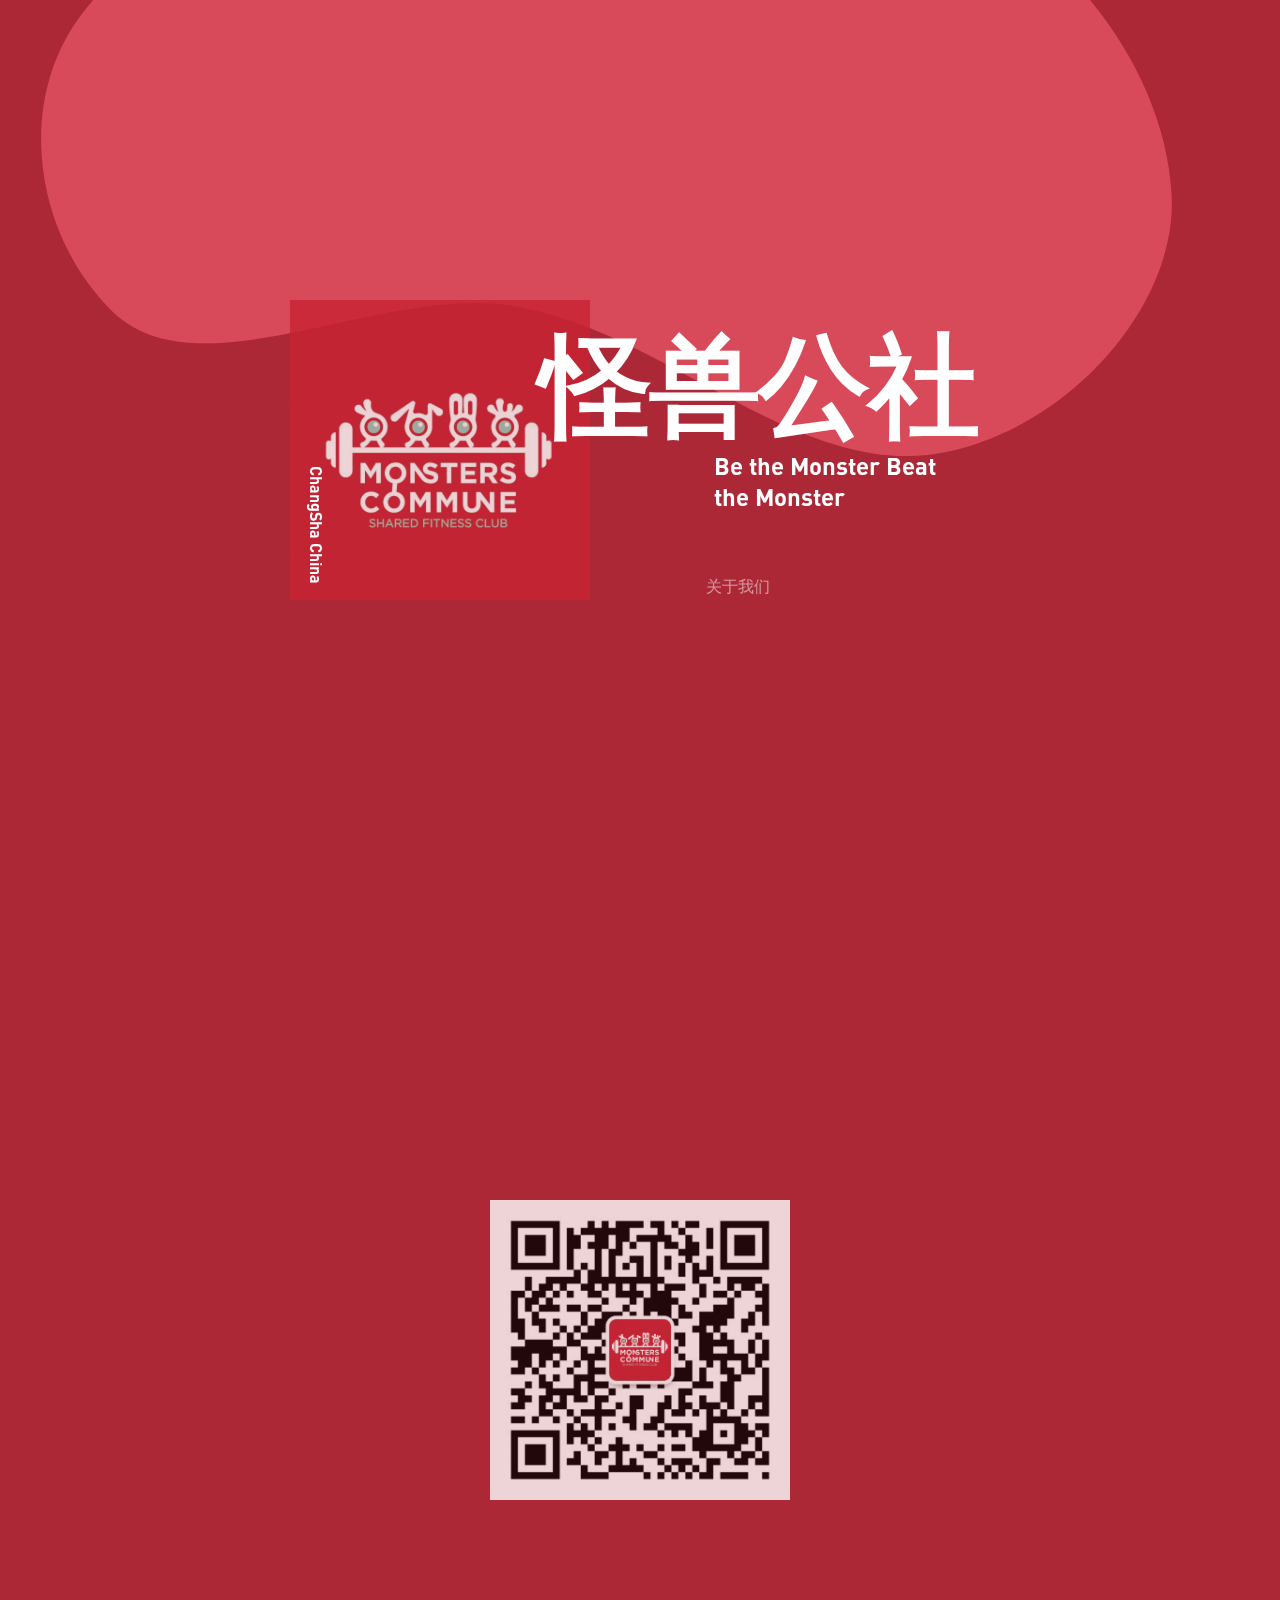
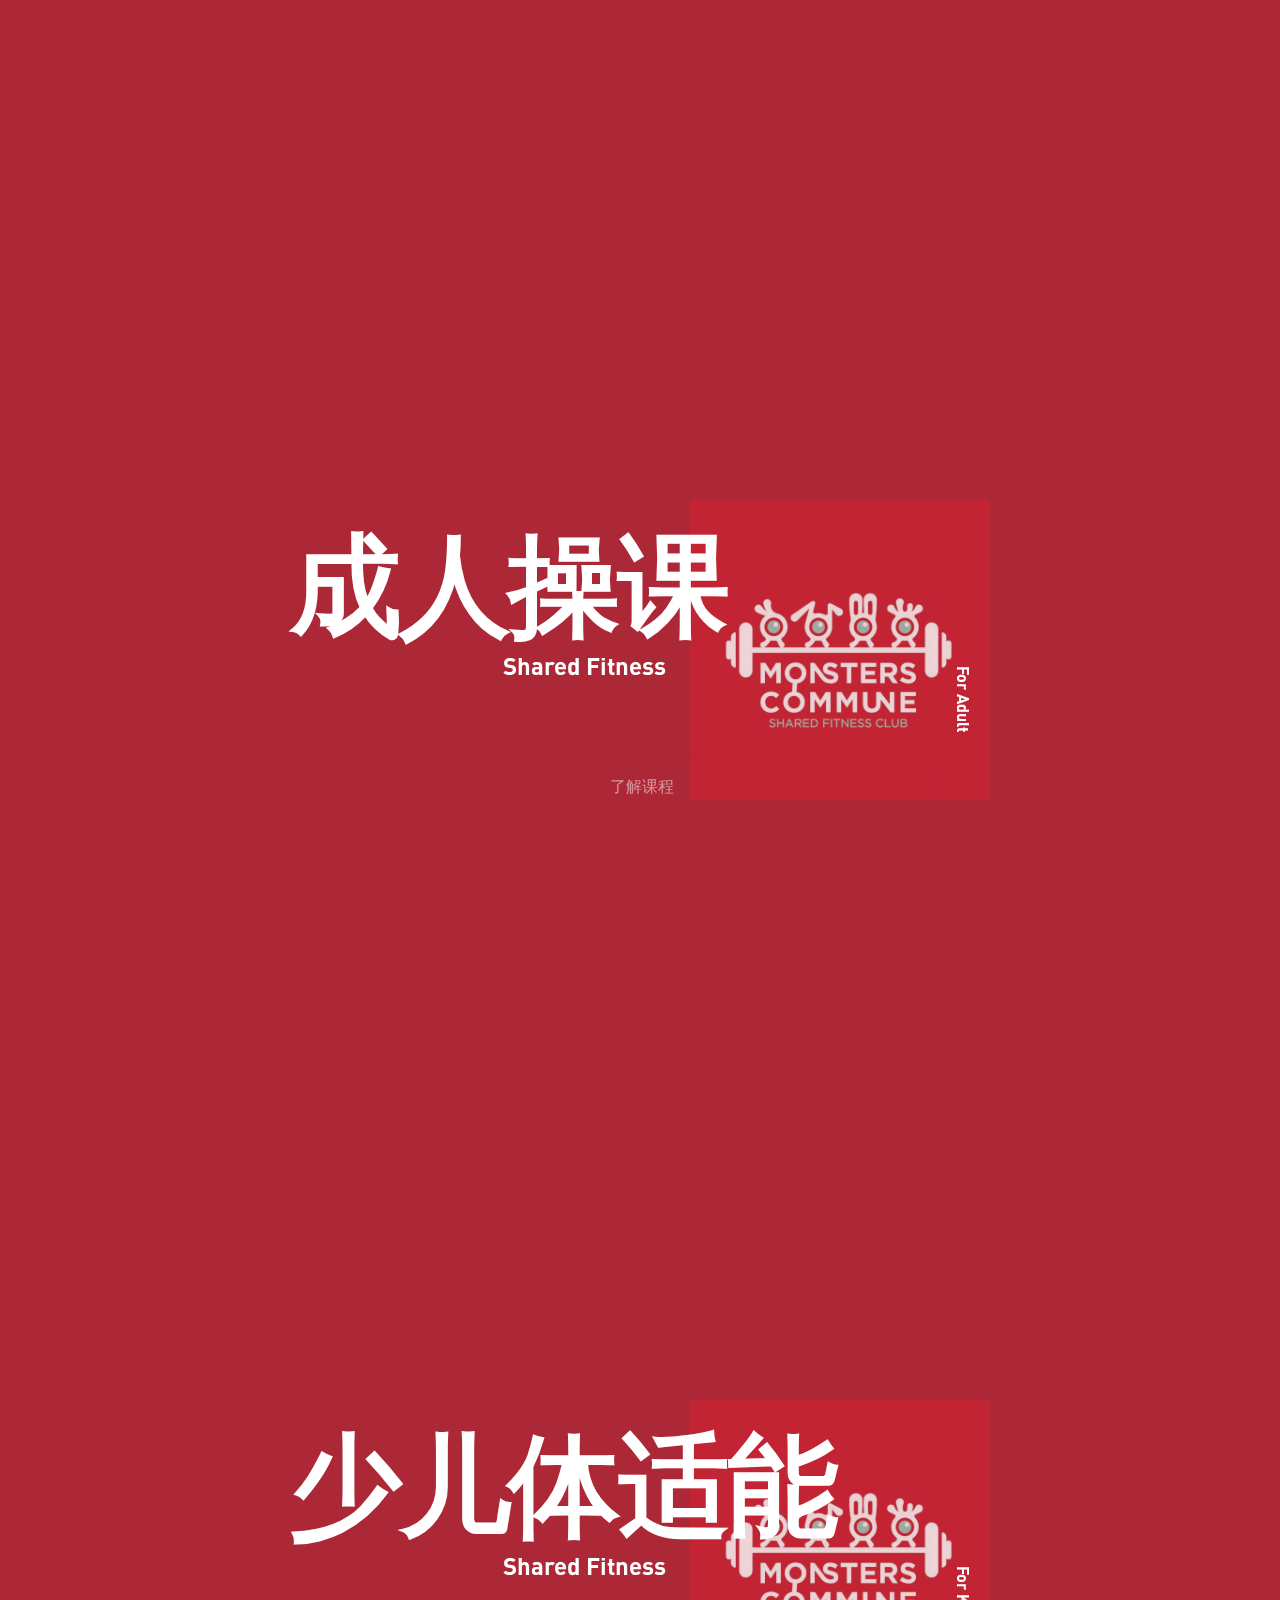
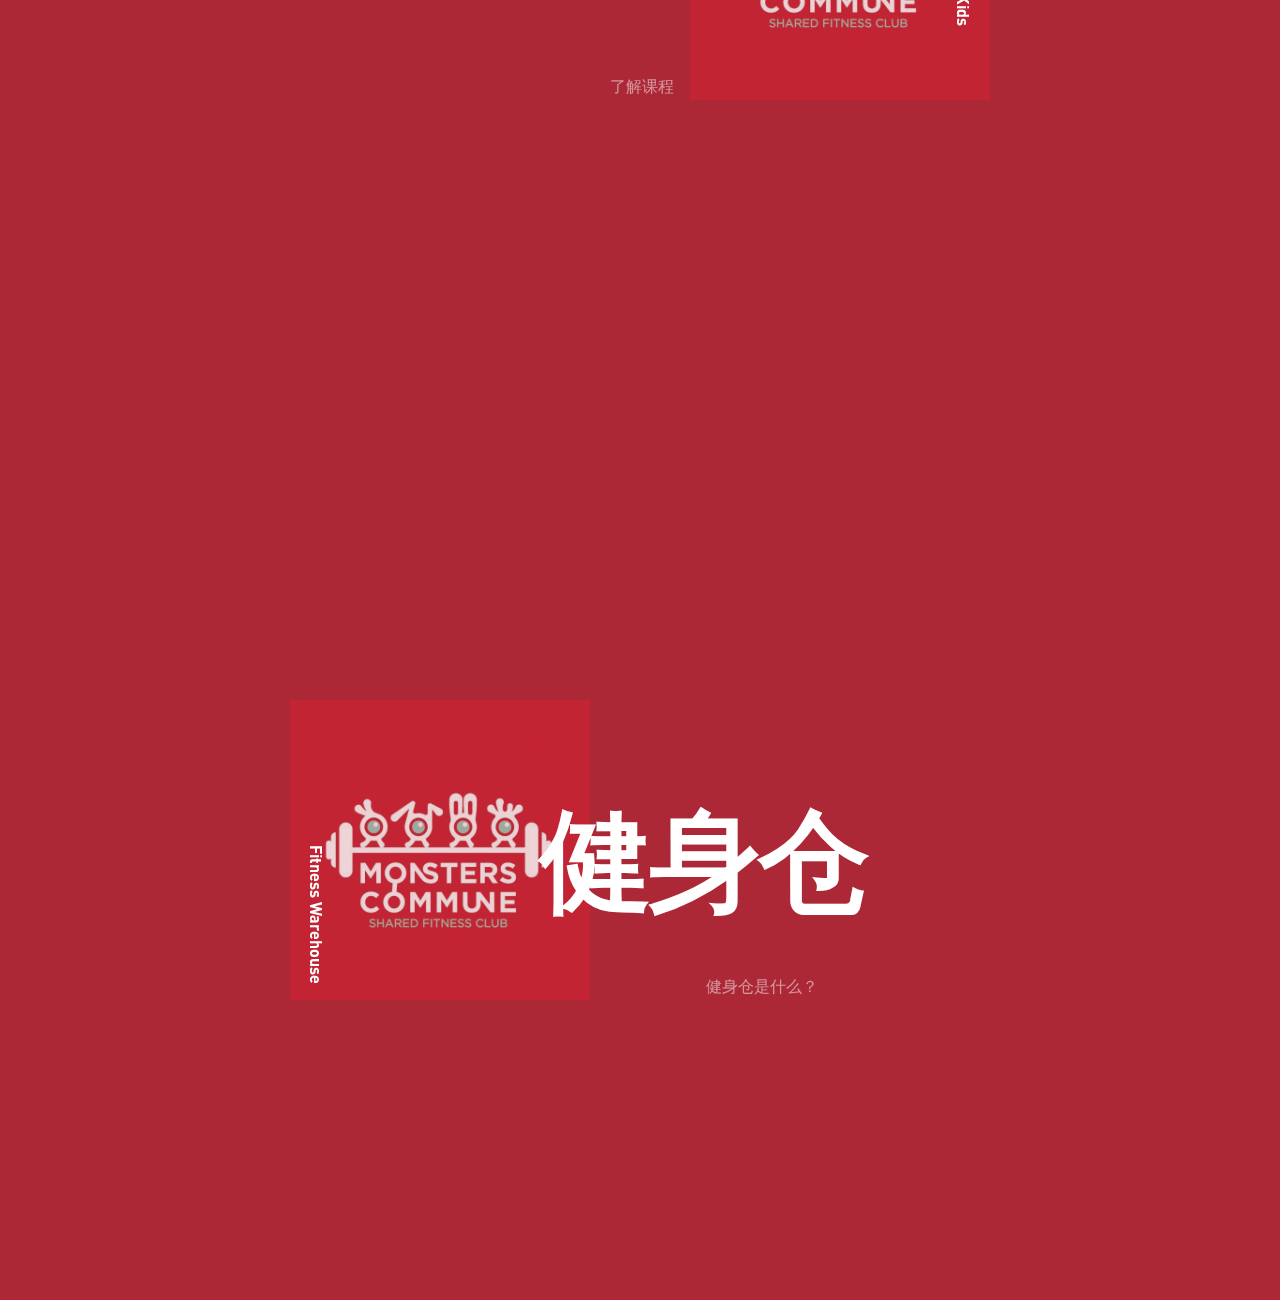
<file: index.html>
<!DOCTYPE html>
<html lang="en" class="no-js">
	<head>
		<meta charset="UTF-8" />
		<meta name="viewport" content="width=device-width, initial-scale=1">
		<title>怪兽公社</title>
		<meta name="description" content="Monsters Commune" />
		<meta name="keywords" content="background, svg, morph, animation, scroll, shape, web development, css, javascript" />
		<meta name="author" content="Codrops" />
		<link rel="shortcut icon" href="./img/6.jpg">
		<!-- <link href="https://fonts.googleapis.com/css?family=Roboto+Mono:400,500,700" rel="stylesheet"> -->
		<link rel="stylesheet" type="text/css" href="css/normalize.css" />
		<link rel="stylesheet" type="text/css" href="css/demo.css" />
		<link rel="stylesheet" type="text/css" href="sponsor/pater.css" />
		<script>
			document.documentElement.className = 'js';
			var supportsCssVars = function() {
				var s = document.createElement('style'),
				support;

				s.innerHTML = "root: { --tmp-var: bold; }";
				document.head.appendChild(s);
				support = !!(window.CSS && window.CSS.supports && window.CSS.supports('font-weight', 'var(--tmp-var)'));
				s.parentNode.removeChild(s);
				return support;
			}
			if (!supportsCssVars()) alert('Please view this in a modern browser that supports CSS Variables.')
		</script>
	</head>
	<body class="demo-1 loading">
		<svg class="hidden">
			<symbol id="icon-arrow" viewBox="0 0 24 24">
				<title>arrow</title>
				<polygon points="6.3,12.8 20.9,12.8 20.9,11.2 6.3,11.2 10.2,7.2 9,6 3.1,12 9,18 10.2,16.8 "/>
			</symbol>
			<symbol id="icon-drop" viewBox="0 0 24 24">
				<title>drop</title>
				<path d="M12,21c-3.6,0-6.6-3-6.6-6.6C5.4,11,10.8,4,11.4,3.2C11.6,3.1,11.8,3,12,3s0.4,0.1,0.6,0.3c0.6,0.8,6.1,7.8,6.1,11.2C18.6,18.1,15.6,21,12,21zM12,4.8c-1.8,2.4-5.2,7.4-5.2,9.6c0,2.9,2.3,5.2,5.2,5.2s5.2-2.3,5.2-5.2C17.2,12.2,13.8,7.3,12,4.8z"/><path d="M12,18.2c-0.4,0-0.7-0.3-0.7-0.7s0.3-0.7,0.7-0.7c1.3,0,2.4-1.1,2.4-2.4c0-0.4,0.3-0.7,0.7-0.7c0.4,0,0.7,0.3,0.7,0.7C15.8,16.5,14.1,18.2,12,18.2z"/>
			</symbol>
			<symbol id="shape-demo" viewBox="0 0 200 100">
				<title>shape demo</title>
				<path d="M 6.144,74.1 C 20.4,107.4 70.13,94.33 94.22,95.74 121.3,97.41 130.8,101.1 154.7,99.38 178.6,97.72 201.9,78.95 199.4,46.86 197.1,14.96 174.9,4.781 161.4,1.827 147.9,-1.128 119.8,8.284 105.6,8.766 85.34,9.449 81.91,7.628 51.08,2.334 17.26,-3.482 -8.105,40.84 6.144,74.1 Z" />
			</symbol>
		</svg>
		<main>
			<div class="morph-wrap">
				<svg class="morph" width="1400" height="770" viewBox="0 0 1400 770">
					<path d="M 262.9,252.2 C 210.1,338.2 212.6,487.6 288.8,553.9 372.2,626.5 511.2,517.8 620.3,536.3 750.6,558.4 860.3,723 987.3,686.5 1089,657.3 1168,534.7 1173,429.2 1178,313.7 1096,189.1 995.1,130.7 852.1,47.07 658.8,78.95 498.1,119.2 410.7,141.1 322.6,154.8 262.9,252.2 Z"/>
				</svg>
			</div>
<!-- 			<div class="content content--fixed">
				<nav class="demos">
					<a class="demo demo--current" href="index.html"><svg class="decoshape" preserveAspectRatio="none"><use xlink:href="#shape-demo"></use></svg>Demo 1</a>
					<a class="demo" href="index2.html"><svg class="decoshape"><use xlink:href="#shape-demo"></use></svg>Demo 2</a>
					<a class="demo" href="index3.html"><svg class="decoshape"><use xlink:href="#shape-demo"></use></svg>Demo 3</a>
				</nav>
				<div class="deco deco--title">2018 Monsters Commune</div>
			</div> -->
			<div class="content-wrap">
				<div class="content content--layout content--layout-1">
					<img class="content__img" src="img/6.jpg" alt="Some image" />
					<h3 class="content__title">怪兽公社</h3>
					<p class="content__author">ChangSha China</p>
					<p class="content__desc">Be the Monster Beat the Monster</p>
					<a href="./about.html" class="content__link">关于我们</a>
				</div>
			</div>
			<div class="content-wrap">
				<div class="content content--layout-1">
					<img class="content__img content__img-mid" src="img/QCode.jpg" alt="Some image" />
				</div>
			</div>
			<div class="content-wrap">
				<div class="content content--layout content--layout-2">
					<img class="content__img" src="img/6.jpg" alt="Some image" />
					<h3 class="content__title content__title-left">成人操课</h3>
					<p class="content__author">For Adult</p>
					<p class="content__desc">Shared Fitness</p>
					<a href="./lesmills.html" class="content__link">了解课程</a>
				</div>
			</div>
			<div class="content-wrap">
				<div class="content content--layout content--layout-2">
					<img class="content__img" src="img/6.jpg" alt="Some image" />
					<h3 class="content__title content__title-left">少儿体适能</h3>
					<p class="content__author">For Kids</p>
					<p class="content__desc">Shared Fitness</p>
					<a href="./kids.html" class="content__link">了解课程</a>
				</div>
			</div>
			<div class="content-wrap">
				<div class="content content--layout content--layout-3">
					<img class="content__img" src="img/6.jpg" alt="Some image" />
					<h3 class="content__title">健身仓</h3>
					<p class="content__author">Fitness Warehouse</p>
					<a href="./warehouse.html" class="content__link">健身仓是什么？</a>
				</div>
			</div>
			
			<!-- Related demos -->
			<section class="content--related">
				<!-- <p class="content__info">If you enjoyed this demo you might also like:</p> -->
				<!-- <a class="content__related-item" href="https://tympanus.net/Development/ElasticSVGElements/"> -->
					<!-- <img class="content__related-img" src="img/related/ItemRevealer.jpg">
					<h3 class="content__related-title">Elastic SVG Elements</h3> -->
				<!-- </a> -->
				<!-- <a class="content__related-item" href="https://tympanus.net/Development/ItemRevealer/"> -->
					<!-- <img class="content__related-img" src="img/related/ElasticSVGElements.jpg">
					<h3 class="content__related-title">Item Revealer</h3> -->
				<!-- </a> -->
			</section>
		</main>
		<script src="js/imagesloaded.pkgd.min.js"></script>
		<script src="js/anime.min.js"></script>
		<script src="js/scrollMonitor.js"></script>
		<script src="js/home.js"></script>
	</body>
</html>
</file>
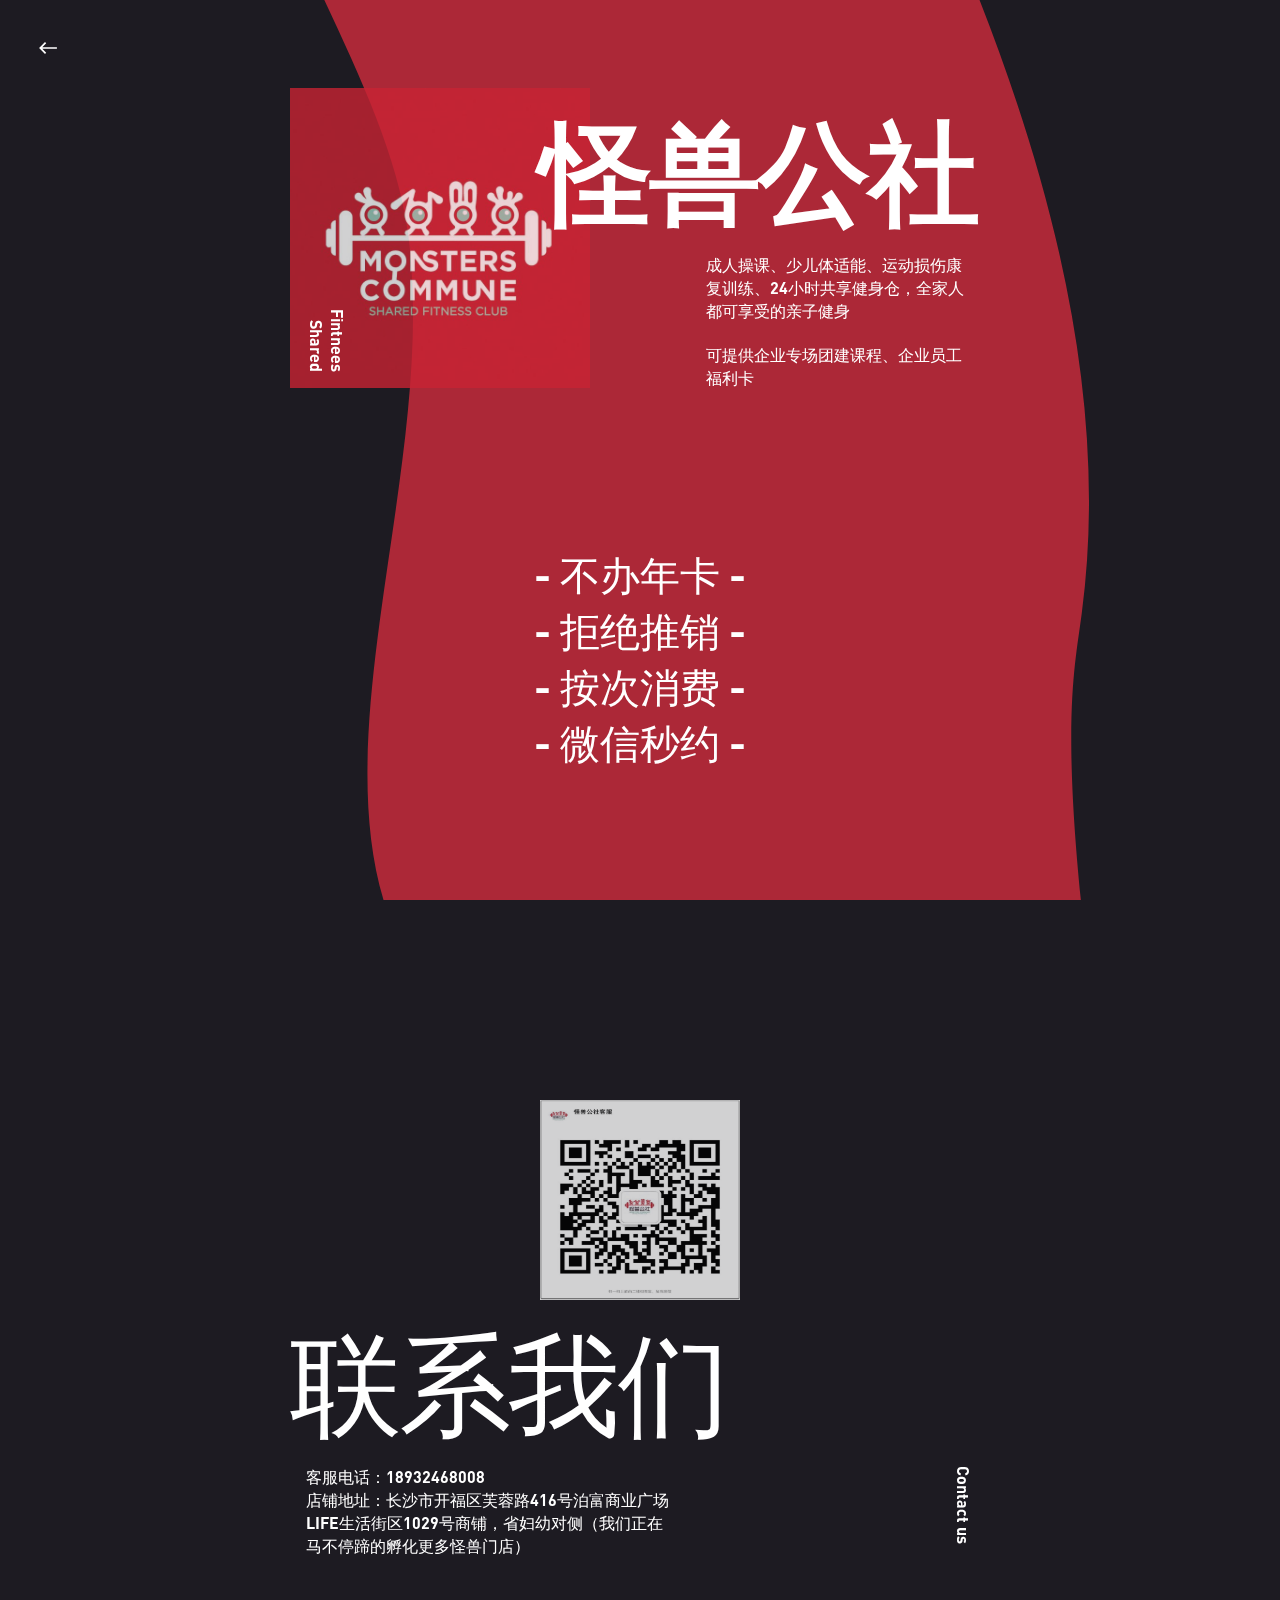
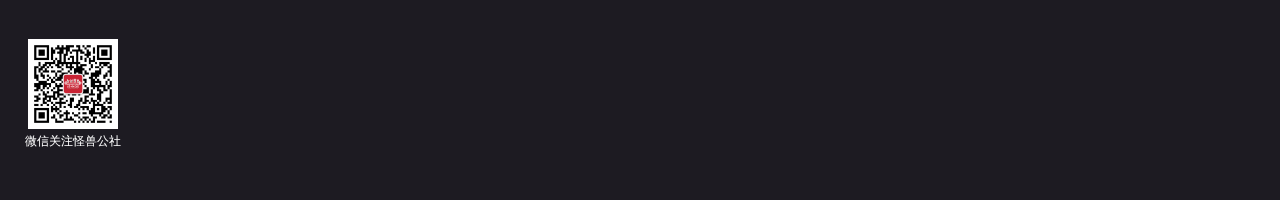
<file: about.html>
<!DOCTYPE html>
<html lang="en" class="no-js">
	<head>
		<meta charset="UTF-8" />
		<meta name="viewport" content="width=device-width, initial-scale=1">
		<title>Morphing Background Shapes | Demo 2 | Codrops</title>
		<meta name="description" content="A page background effect where SVG shapes morph and transform on scroll" />
		<meta name="keywords" content="background, svg, morph, animation, scroll, shape, web development, css, javascript" />
		<meta name="author" content="Codrops" />
		<link rel="shortcut icon" href="favicon.ico">
		<link href="https://fonts.googleapis.com/css?family=Roboto+Mono:400,500,700" rel="stylesheet">
		<link rel="stylesheet" type="text/css" href="css/normalize.css" />
		<link rel="stylesheet" type="text/css" href="css/demo.css" />
		<link rel="stylesheet" type="text/css" href="sponsor/pater.css" />
		<script>
			document.documentElement.className = 'js';
			var supportsCssVars = function() {
				var s = document.createElement('style'),
				support;

				s.innerHTML = "root: { --tmp-var: bold; }";
				document.head.appendChild(s);
				support = !!(window.CSS && window.CSS.supports && window.CSS.supports('font-weight', 'var(--tmp-var)'));
				s.parentNode.removeChild(s);
				return support;
			}
			if (!supportsCssVars()) alert('Please view this demo in a modern browser that supports CSS Variables.')
		</script>
	</head>
	<body class="demo-2 loading">
		<svg class="hidden">
			<symbol id="icon-arrow" viewBox="0 0 24 24">
				<title>arrow</title>
				<polygon points="6.3,12.8 20.9,12.8 20.9,11.2 6.3,11.2 10.2,7.2 9,6 3.1,12 9,18 10.2,16.8 "/>
			</symbol>
			<symbol id="icon-drop" viewBox="0 0 24 24">
				<title>drop</title>
				<path d="M12,21c-3.6,0-6.6-3-6.6-6.6C5.4,11,10.8,4,11.4,3.2C11.6,3.1,11.8,3,12,3s0.4,0.1,0.6,0.3c0.6,0.8,6.1,7.8,6.1,11.2C18.6,18.1,15.6,21,12,21zM12,4.8c-1.8,2.4-5.2,7.4-5.2,9.6c0,2.9,2.3,5.2,5.2,5.2s5.2-2.3,5.2-5.2C17.2,12.2,13.8,7.3,12,4.8z"/><path d="M12,18.2c-0.4,0-0.7-0.3-0.7-0.7s0.3-0.7,0.7-0.7c1.3,0,2.4-1.1,2.4-2.4c0-0.4,0.3-0.7,0.7-0.7c0.4,0,0.7,0.3,0.7,0.7C15.8,16.5,14.1,18.2,12,18.2z"/>
			</symbol>
			<symbol id="shape-demo" viewBox="0 0 200 100">
				<title>shape demo</title>
				<path d="M 6.144,74.1 C 20.4,107.4 70.13,94.33 94.22,95.74 121.3,97.41 130.8,101.1 154.7,99.38 178.6,97.72 201.9,78.95 199.4,46.86 197.1,14.96 174.9,4.781 161.4,1.827 147.9,-1.128 119.8,8.284 105.6,8.766 85.34,9.449 81.91,7.628 51.08,2.334 17.26,-3.482 -8.105,40.84 6.144,74.1 Z" />
			</symbol>
		</svg>
		<main>
			<div class="content content--fixed">
				<header class="codrops-header">
					<div class="codrops-links">
						<path d="M 10.45,74.41 C 39.4,110.8 72.59,67.27 95.98,68.68 122.3,70.35 131.5,101.4 154.7,99.69 177.9,98.03 200.5,79.26 198.1,47.17 195.9,15.27 174.6,-0.3279 151.8,0.9941 128.6,2.581 126,16.86 107,22.76 88.26,28.67 88.87,12.36 60.37,1.787 31.79,-8.877 -18.61,37.92 10.45,74.41 Z" />
						</svg>
						<a class="codrops-icon codrops-icon--prev" href="https://tympanus.net/Development/FolderPreviewIdeas/" title="Previous Demo"><svg class="icon icon--arrow"><use xlink:href="#icon-arrow"></use></svg></a>
					</div>
				</header>
			</div>
			<div class="morph-wrap">
				<svg class="morph" width="1400" height="770" viewBox="0 0 1400 770">
					<path d="M 262.9,252.2 C 210.1,338.2 212.6,487.6 288.8,553.9 372.2,626.5 511.2,517.8 620.3,536.3 750.6,558.4 860.3,723 987.3,686.5 1089,657.3 1168,534.7 11173,429.2 1178,313.7 1096,189.1 995.1,130.7 852.1,47.07 658.8,78.95 498.1,119.2 410.7,141.1 322.6,154.8 262.9,252.2 Z"/>
				</svg>
			</div>
			<div class="content content--fixed">
				<header class="codrops-header">
					<div class="codrops-links">
						<svg class="decoshape" viewBox="0 0 200 100" width="100%" height="100%" preserveAspectRatio="none">
						</svg>
						<a class="codrops-icon codrops-icon--prev" href="./index.html" title="Previous Demo"><svg class="icon icon--arrow">
							<path d="M512 295.222l-256-198.713-256 198.714v-81.019l256-198.713 256 198.714zM448 288v192h-128v-128h-128v128h-128v-192l192-144z"></path>
						</svg></a>
					</div>
				</header>
			</div>
			<div class="content-wrap">
				<div class="content content--layout content--layout-1">
					<img class="content__img" src="img/6.jpg" alt="Some image" />
					<h3 class="content__title">怪兽公社</h3>
					<p class="content__contest content__contest_small">成人操课、少儿体适能、运动损伤康复训练、24小时共享健身仓，全家人都可享受的亲子健身<br/><br/>可提供企业专场团建课程、企业员工福利卡</p>
					<p class="content__author">Shared Fintnees</p>
				</div>
				<p class="content__contest text-center content__contest_content"> - 不办年卡 - <br/>- 拒绝推销 -<br/>- 按次消费 -<br/>- 微信秒约 -</p>
			</div>
			<div class="content-wrap">
				<img class="content__img content__img_small" src="img/serviceQc.jpg" alt="Some image" />

				<div class="content content--layout content--layout-2">
					<p class="content__title content__title-left">联系我们</p>
					<p class="content__author">Contact us</p>
					<p class="content__contest content__contest_small">客服电话：18932468008<br/>
店铺地址：长沙市开福区芙蓉路416号泊富商业广场LIFE生活街区1029号商铺，省妇幼对侧（我们正在马不停蹄的孵化更多怪兽门店）</p>
				</div>
			<div class="footer">
				<div class="footer-left">
					<img class="content__img footer-logo" src="img/QCode.jpg" alt="Some image" />
				<div>微信关注怪兽公社</div>
				</div>
			</div>
			</div>			
			<!-- Related demos -->
			<section class="content content--related">
			</section>
		</main>
		<script src="js/imagesloaded.pkgd.min.js"></script>
		<script src="js/anime.min.js"></script>
		<script src="js/scrollMonitor.js"></script>
		<script src="js/about.js"></script>
	</body>
</html>
</file>
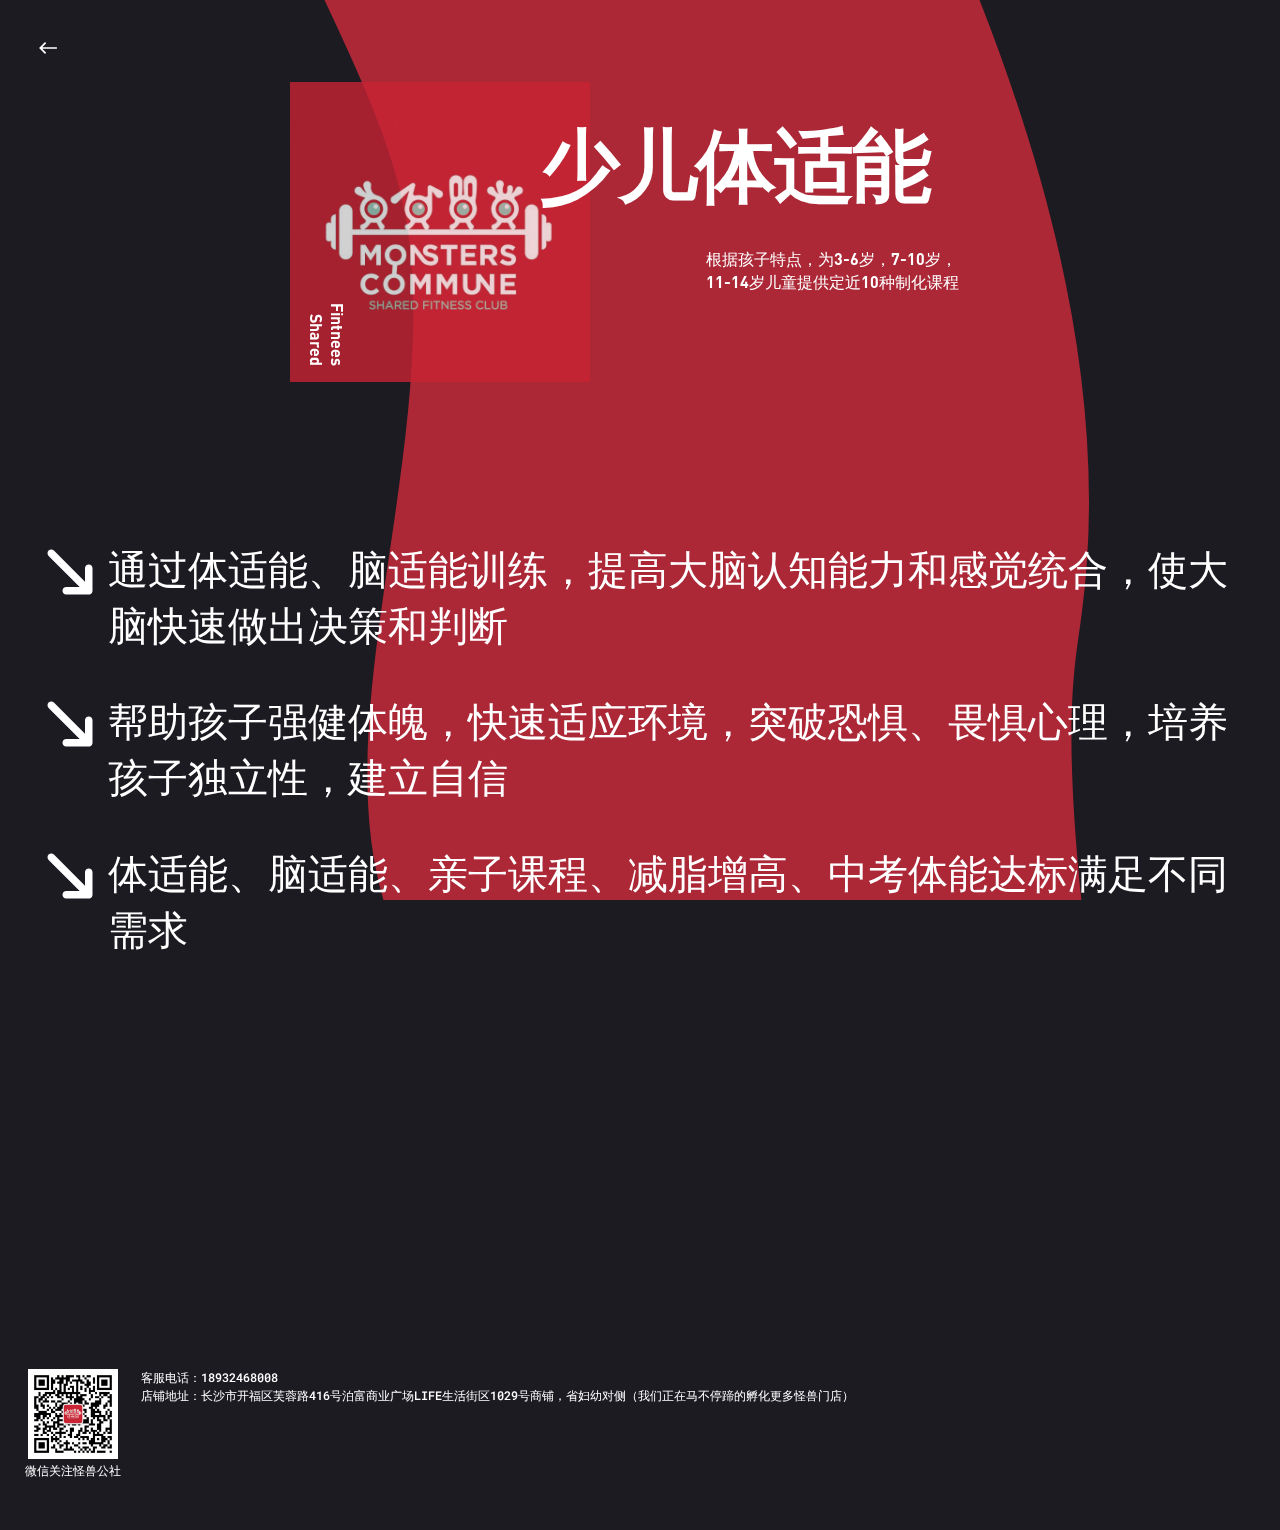
<file: kids.html>
<!DOCTYPE html>
<html lang="en" class="no-js">
	<head>
		<meta charset="UTF-8" />
		<meta name="viewport" content="width=device-width, initial-scale=1">
		<title>Morphing Background Shapes | Demo 2 | Codrops</title>
		<meta name="description" content="A page background effect where SVG shapes morph and transform on scroll" />
		<meta name="keywords" content="background, svg, morph, animation, scroll, shape, web development, css, javascript" />
		<meta name="author" content="Codrops" />
		<link rel="shortcut icon" href="favicon.ico">
		<link href="https://fonts.googleapis.com/css?family=Roboto+Mono:400,500,700" rel="stylesheet">
		<link rel="stylesheet" type="text/css" href="css/normalize.css" />
		<link rel="stylesheet" type="text/css" href="css/demo.css" />
		<link rel="stylesheet" type="text/css" href="sponsor/pater.css" />
		<script>
			document.documentElement.className = 'js';
			var supportsCssVars = function() {
				var s = document.createElement('style'),
				support;

				s.innerHTML = "root: { --tmp-var: bold; }";
				document.head.appendChild(s);
				support = !!(window.CSS && window.CSS.supports && window.CSS.supports('font-weight', 'var(--tmp-var)'));
				s.parentNode.removeChild(s);
				return support;
			}
			if (!supportsCssVars()) alert('Please view this demo in a modern browser that supports CSS Variables.')
		</script>
	</head>
	<body class="demo-2 loading">
		<svg class="hidden">
			<symbol id="icon-arrow" viewBox="0 0 24 24">
				<title>arrow</title>
				<polygon points="6.3,12.8 20.9,12.8 20.9,11.2 6.3,11.2 10.2,7.2 9,6 3.1,12 9,18 10.2,16.8 "/>
			</symbol>
			<symbol id="icon-drop" viewBox="0 0 24 24">
				<title>drop</title>
				<path d="M12,21c-3.6,0-6.6-3-6.6-6.6C5.4,11,10.8,4,11.4,3.2C11.6,3.1,11.8,3,12,3s0.4,0.1,0.6,0.3c0.6,0.8,6.1,7.8,6.1,11.2C18.6,18.1,15.6,21,12,21zM12,4.8c-1.8,2.4-5.2,7.4-5.2,9.6c0,2.9,2.3,5.2,5.2,5.2s5.2-2.3,5.2-5.2C17.2,12.2,13.8,7.3,12,4.8z"/><path d="M12,18.2c-0.4,0-0.7-0.3-0.7-0.7s0.3-0.7,0.7-0.7c1.3,0,2.4-1.1,2.4-2.4c0-0.4,0.3-0.7,0.7-0.7c0.4,0,0.7,0.3,0.7,0.7C15.8,16.5,14.1,18.2,12,18.2z"/>
			</symbol>
			<symbol id="shape-demo" viewBox="0 0 200 100">
				<title>shape demo</title>
				<path d="M 6.144,74.1 C 20.4,107.4 70.13,94.33 94.22,95.74 121.3,97.41 130.8,101.1 154.7,99.38 178.6,97.72 201.9,78.95 199.4,46.86 197.1,14.96 174.9,4.781 161.4,1.827 147.9,-1.128 119.8,8.284 105.6,8.766 85.34,9.449 81.91,7.628 51.08,2.334 17.26,-3.482 -8.105,40.84 6.144,74.1 Z" />
			</symbol>
		</svg>
		<main>
			<div class="content content--fixed">
				<header class="codrops-header">
					<div class="codrops-links">
						<path d="M 10.45,74.41 C 39.4,110.8 72.59,67.27 95.98,68.68 122.3,70.35 131.5,101.4 154.7,99.69 177.9,98.03 200.5,79.26 198.1,47.17 195.9,15.27 174.6,-0.3279 151.8,0.9941 128.6,2.581 126,16.86 107,22.76 88.26,28.67 88.87,12.36 60.37,1.787 31.79,-8.877 -18.61,37.92 10.45,74.41 Z" />
						</svg>
						<a class="codrops-icon codrops-icon--prev" href="https://tympanus.net/Development/FolderPreviewIdeas/" title="Previous Demo"><svg class="icon icon--arrow"><use xlink:href="#icon-arrow"></use></svg></a>
					</div>
				</header>
			</div>
			<div class="morph-wrap">
				<svg class="morph" width="1400" height="770" viewBox="0 0 1400 770">
					<path d="M 262.9,252.2 C 210.1,338.2 212.6,487.6 288.8,553.9 372.2,626.5 511.2,517.8 620.3,536.3 750.6,558.4 860.3,723 987.3,686.5 1089,657.3 1168,534.7 11173,429.2 1178,313.7 1096,189.1 995.1,130.7 852.1,47.07 658.8,78.95 498.1,119.2 410.7,141.1 322.6,154.8 262.9,252.2 Z"/>
				</svg>
			</div>
			<div class="content content--fixed">
				<header class="codrops-header">
					<div class="codrops-links">
						<svg class="decoshape" viewBox="0 0 200 100" width="100%" height="100%" preserveAspectRatio="none">
						</svg>
						<a class="codrops-icon codrops-icon--prev" href="./index.html" title="Previous Demo"><svg class="icon icon--arrow">
							<path d="M512 295.222l-256-198.713-256 198.714v-81.019l256-198.713 256 198.714zM448 288v192h-128v-128h-128v128h-128v-192l192-144z"></path>
						</svg></a>
					</div>
				</header>
			</div>
			<div class="content-wrap content-wrap-big-half">
				<div class="content content--layout content--layout-1">
					<img class="content__img" src="img/6.jpg" alt="Some image" />
					<h3 class="content__title content__title_mid">少儿体适能</h3>
					<p class="content__contest content__contest_small">根据孩子特点，为3-6岁，7-10岁，11-14岁儿童提供定近10种制化课程</p>
					<p class="content__author">Shared Fintnees</p>
				</div>
				<div class="content__contest content__contest_content">
					<div class="content__contest_content_cell">
						<svg class="icon fron-icon" viewBox="0 0 512 512">
						<path d="M73.373 118.627l265.371 265.373h-114.744c-17.673 0-32 14.327-32 32s14.327 32 32 32h192c12.942 0 24.611-7.797 29.563-19.754 1.642-3.962 2.42-8.121 2.419-12.246h0.018v-192c0-17.673-14.327-32-32-32s-32 14.327-32 32v114.745l-265.373-265.372c-6.248-6.249-14.437-9.373-22.627-9.373s-16.379 3.124-22.627 9.373c-12.497 12.496-12.497 32.758 0 45.254z"></path>
						</svg>
						<div class="content__contest_content_cell_text">通过体适能、脑适能训练，提高大脑认知能力和感觉统合，使大脑快速做出决策和判断</div>
					</div>
					<div class="content__contest_content_cell">
						<svg class="icon fron-icon" viewBox="0 0 512 512">
						<path d="M73.373 118.627l265.371 265.373h-114.744c-17.673 0-32 14.327-32 32s14.327 32 32 32h192c12.942 0 24.611-7.797 29.563-19.754 1.642-3.962 2.42-8.121 2.419-12.246h0.018v-192c0-17.673-14.327-32-32-32s-32 14.327-32 32v114.745l-265.373-265.372c-6.248-6.249-14.437-9.373-22.627-9.373s-16.379 3.124-22.627 9.373c-12.497 12.496-12.497 32.758 0 45.254z"></path>
						</svg>
						<div class="content__contest_content_cell_text">帮助孩子强健体魄，快速适应环境，突破恐惧、畏惧心理，培养孩子独立性，建立自信</div>
					</div>
					<div class="content__contest_content_cell">
						<svg class="icon fron-icon" viewBox="0 0 512 512">
						<path d="M73.373 118.627l265.371 265.373h-114.744c-17.673 0-32 14.327-32 32s14.327 32 32 32h192c12.942 0 24.611-7.797 29.563-19.754 1.642-3.962 2.42-8.121 2.419-12.246h0.018v-192c0-17.673-14.327-32-32-32s-32 14.327-32 32v114.745l-265.373-265.372c-6.248-6.249-14.437-9.373-22.627-9.373s-16.379 3.124-22.627 9.373c-12.497 12.496-12.497 32.758 0 45.254z"></path>
						</svg>
						<div class="content__contest_content_cell_text">体适能、脑适能、亲子课程、减脂增高、中考体能达标满足不同需求</div>
					</div>
				</div>
			</div>
			<div class="content-wrap content-wrap-half">
			<div class="footer">
				<div class="footer-left">
					<img class="content__img footer-logo" src="img/QCode.jpg" alt="Some image" />
				<div>微信关注怪兽公社</div>
				</div>
				<div class="footer-right">
					<p class="footer-right-text">客服电话：18932468008<br/>
				店铺地址：长沙市开福区芙蓉路416号泊富商业广场LIFE生活街区1029号商铺，省妇幼对侧（我们正在马不停蹄的孵化更多怪兽门店）</p>
				</div>
			</div>
			</div>

			<!-- Related demos -->
			<section class="content content--related">
			</section>
		</main>
		<script src="js/imagesloaded.pkgd.min.js"></script>
		<script src="js/anime.min.js"></script>
		<script src="js/scrollMonitor.js"></script>
		<script src="js/about.js"></script>
	</body>
</html>
</file>
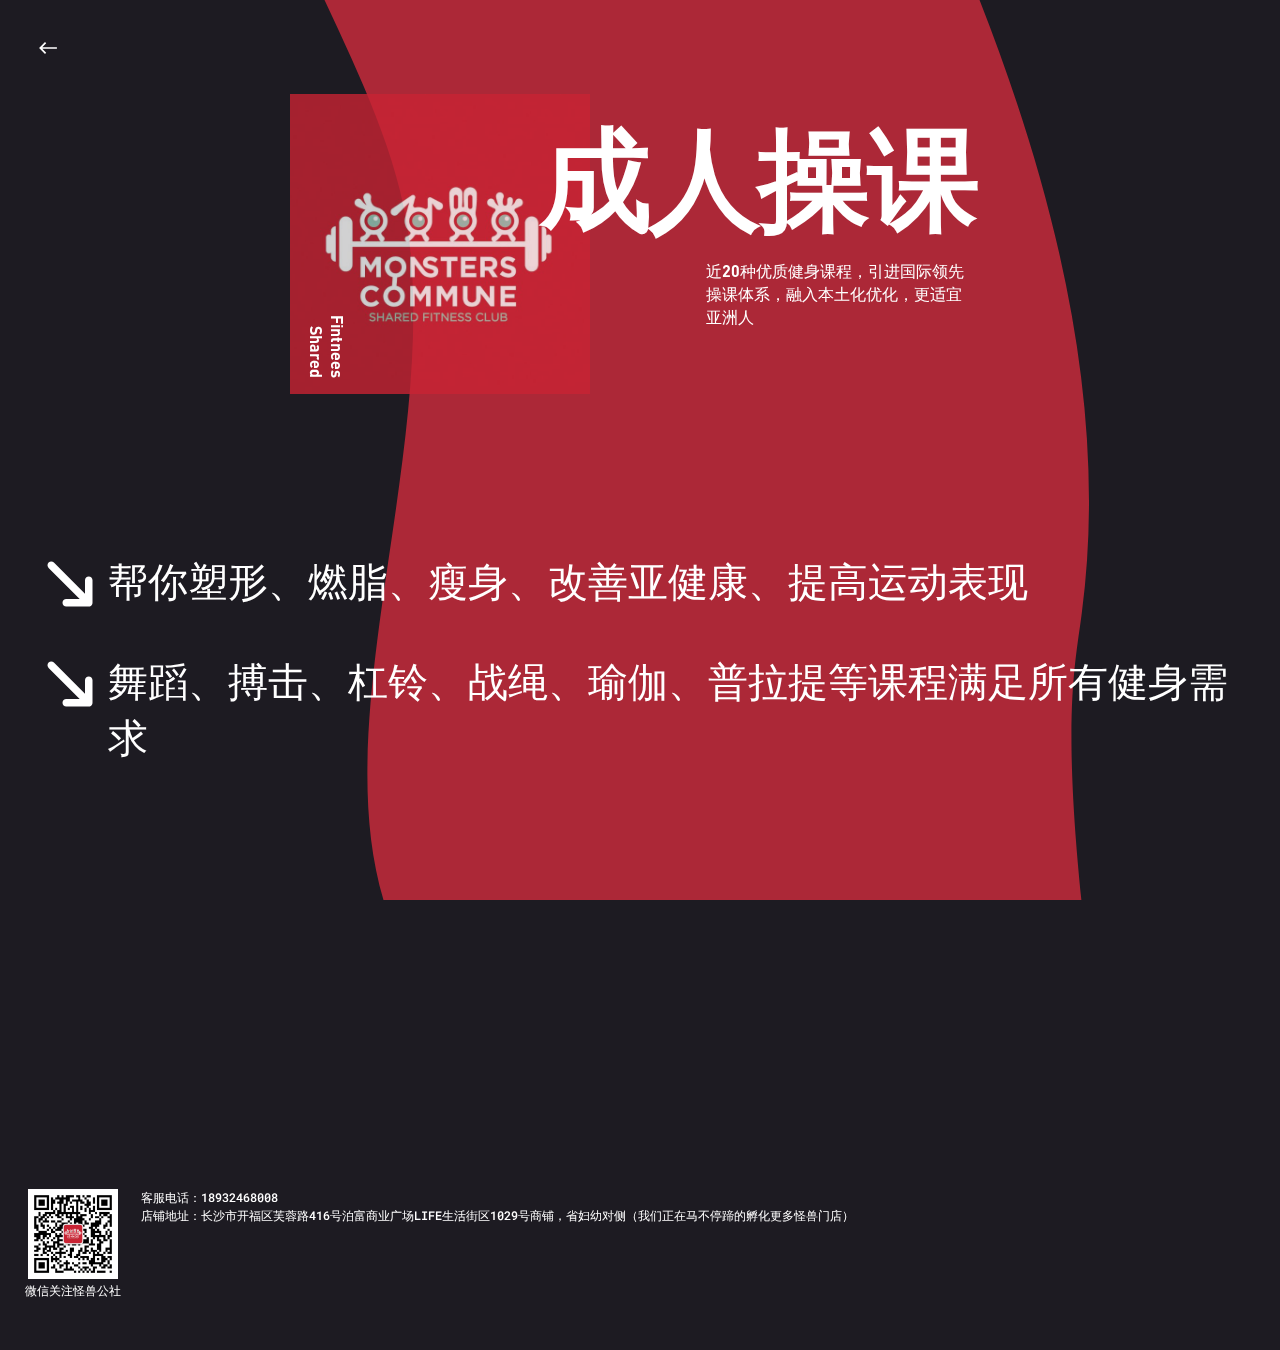
<file: lesmills.html>
<!DOCTYPE html>
<html lang="en" class="no-js">
	<head>
		<meta charset="UTF-8" />
		<meta name="viewport" content="width=device-width, initial-scale=1">
		<title>Morphing Background Shapes | Demo 2 | Codrops</title>
		<meta name="description" content="A page background effect where SVG shapes morph and transform on scroll" />
		<meta name="keywords" content="background, svg, morph, animation, scroll, shape, web development, css, javascript" />
		<meta name="author" content="Codrops" />
		<link rel="shortcut icon" href="favicon.ico">
		<link href="https://fonts.googleapis.com/css?family=Roboto+Mono:400,500,700" rel="stylesheet">
		<link rel="stylesheet" type="text/css" href="css/normalize.css" />
		<link rel="stylesheet" type="text/css" href="css/demo.css" />
		<link rel="stylesheet" type="text/css" href="sponsor/pater.css" />
		<script>
			document.documentElement.className = 'js';
			var supportsCssVars = function() {
				var s = document.createElement('style'),
				support;

				s.innerHTML = "root: { --tmp-var: bold; }";
				document.head.appendChild(s);
				support = !!(window.CSS && window.CSS.supports && window.CSS.supports('font-weight', 'var(--tmp-var)'));
				s.parentNode.removeChild(s);
				return support;
			}
			if (!supportsCssVars()) alert('Please view this demo in a modern browser that supports CSS Variables.')
		</script>
	</head>
	<body class="demo-2 loading">
		<svg class="hidden">
			<symbol id="icon-arrow" viewBox="0 0 24 24">
				<title>arrow</title>
				<polygon points="6.3,12.8 20.9,12.8 20.9,11.2 6.3,11.2 10.2,7.2 9,6 3.1,12 9,18 10.2,16.8 "/>
			</symbol>
			<symbol id="icon-drop" viewBox="0 0 24 24">
				<title>drop</title>
				<path d="M12,21c-3.6,0-6.6-3-6.6-6.6C5.4,11,10.8,4,11.4,3.2C11.6,3.1,11.8,3,12,3s0.4,0.1,0.6,0.3c0.6,0.8,6.1,7.8,6.1,11.2C18.6,18.1,15.6,21,12,21zM12,4.8c-1.8,2.4-5.2,7.4-5.2,9.6c0,2.9,2.3,5.2,5.2,5.2s5.2-2.3,5.2-5.2C17.2,12.2,13.8,7.3,12,4.8z"/><path d="M12,18.2c-0.4,0-0.7-0.3-0.7-0.7s0.3-0.7,0.7-0.7c1.3,0,2.4-1.1,2.4-2.4c0-0.4,0.3-0.7,0.7-0.7c0.4,0,0.7,0.3,0.7,0.7C15.8,16.5,14.1,18.2,12,18.2z"/>
			</symbol>
			<symbol id="shape-demo" viewBox="0 0 200 100">
				<title>shape demo</title>
				<path d="M 6.144,74.1 C 20.4,107.4 70.13,94.33 94.22,95.74 121.3,97.41 130.8,101.1 154.7,99.38 178.6,97.72 201.9,78.95 199.4,46.86 197.1,14.96 174.9,4.781 161.4,1.827 147.9,-1.128 119.8,8.284 105.6,8.766 85.34,9.449 81.91,7.628 51.08,2.334 17.26,-3.482 -8.105,40.84 6.144,74.1 Z" />
			</symbol>
		</svg>
		<main>
			<div class="content content--fixed">
				<header class="codrops-header">
					<div class="codrops-links">
						<path d="M 10.45,74.41 C 39.4,110.8 72.59,67.27 95.98,68.68 122.3,70.35 131.5,101.4 154.7,99.69 177.9,98.03 200.5,79.26 198.1,47.17 195.9,15.27 174.6,-0.3279 151.8,0.9941 128.6,2.581 126,16.86 107,22.76 88.26,28.67 88.87,12.36 60.37,1.787 31.79,-8.877 -18.61,37.92 10.45,74.41 Z" />
						</svg>
						<a class="codrops-icon codrops-icon--prev" href="https://tympanus.net/Development/FolderPreviewIdeas/" title="Previous Demo"><svg class="icon icon--arrow"><use xlink:href="#icon-arrow"></use></svg></a>
					</div>
				</header>
			</div>
			<div class="morph-wrap">
				<svg class="morph" width="1400" height="770" viewBox="0 0 1400 770">
					<path d="M 262.9,252.2 C 210.1,338.2 212.6,487.6 288.8,553.9 372.2,626.5 511.2,517.8 620.3,536.3 750.6,558.4 860.3,723 987.3,686.5 1089,657.3 1168,534.7 11173,429.2 1178,313.7 1096,189.1 995.1,130.7 852.1,47.07 658.8,78.95 498.1,119.2 410.7,141.1 322.6,154.8 262.9,252.2 Z"/>
				</svg>
			</div>
			<div class="content content--fixed">
				<header class="codrops-header">
					<div class="codrops-links">
						<svg class="decoshape" viewBox="0 0 200 100" width="100%" height="100%" preserveAspectRatio="none">
						</svg>
						<a class="codrops-icon codrops-icon--prev" href="./index.html" title="Previous Demo"><svg class="icon icon--arrow">
							<path d="M512 295.222l-256-198.713-256 198.714v-81.019l256-198.713 256 198.714zM448 288v192h-128v-128h-128v128h-128v-192l192-144z"></path>
						</svg></a>
					</div>
				</header>
			</div>
			<div class="content-wrap">
				<div class="content content--layout content--layout-1">
					<img class="content__img" src="img/6.jpg" alt="Some image" />
					<h3 class="content__title">成人操课</h3>
					<p class="content__contest content__contest_small">近20种优质健身课程，引进国际领先操课体系，融入本土化优化，更适宜亚洲人</p>
					<p class="content__author">Shared Fintnees</p>
				</div>
				<div class="content__contest content__contest_content">
					<div class="content__contest_content_cell">
						<svg class="icon fron-icon" viewBox="0 0 512 512">
						<path d="M73.373 118.627l265.371 265.373h-114.744c-17.673 0-32 14.327-32 32s14.327 32 32 32h192c12.942 0 24.611-7.797 29.563-19.754 1.642-3.962 2.42-8.121 2.419-12.246h0.018v-192c0-17.673-14.327-32-32-32s-32 14.327-32 32v114.745l-265.373-265.372c-6.248-6.249-14.437-9.373-22.627-9.373s-16.379 3.124-22.627 9.373c-12.497 12.496-12.497 32.758 0 45.254z"></path>
						</svg>
						<div class="content__contest_content_cell_text">帮你塑形、燃脂、瘦身、改善亚健康、提高运动表现</div>
					</div>
					<div class="content__contest_content_cell">
						<svg class="icon fron-icon" viewBox="0 0 512 512">
						<path d="M73.373 118.627l265.371 265.373h-114.744c-17.673 0-32 14.327-32 32s14.327 32 32 32h192c12.942 0 24.611-7.797 29.563-19.754 1.642-3.962 2.42-8.121 2.419-12.246h0.018v-192c0-17.673-14.327-32-32-32s-32 14.327-32 32v114.745l-265.373-265.372c-6.248-6.249-14.437-9.373-22.627-9.373s-16.379 3.124-22.627 9.373c-12.497 12.496-12.497 32.758 0 45.254z"></path>
						</svg>
						<div class="content__contest_content_cell_text">舞蹈、搏击、杠铃、战绳、瑜伽、普拉提等课程满足所有健身需求</div>
					</div>
				</div>
			</div>
			<div class="content-wrap content-wrap-half">
			<div class="footer">
				<div class="footer-left">
					<img class="content__img footer-logo" src="img/QCode.jpg" alt="Some image" />
				<div>微信关注怪兽公社</div>
				</div>
				<div class="footer-right">
					<p class="footer-right-text">客服电话：18932468008<br/>
				店铺地址：长沙市开福区芙蓉路416号泊富商业广场LIFE生活街区1029号商铺，省妇幼对侧（我们正在马不停蹄的孵化更多怪兽门店）</p>
				</div>
			</div>
			</div>

			<!-- Related demos -->
			<section class="content content--related">
			</section>
		</main>
		<script src="js/imagesloaded.pkgd.min.js"></script>
		<script src="js/anime.min.js"></script>
		<script src="js/scrollMonitor.js"></script>
		<script src="js/about.js"></script>
	</body>
</html>
</file>
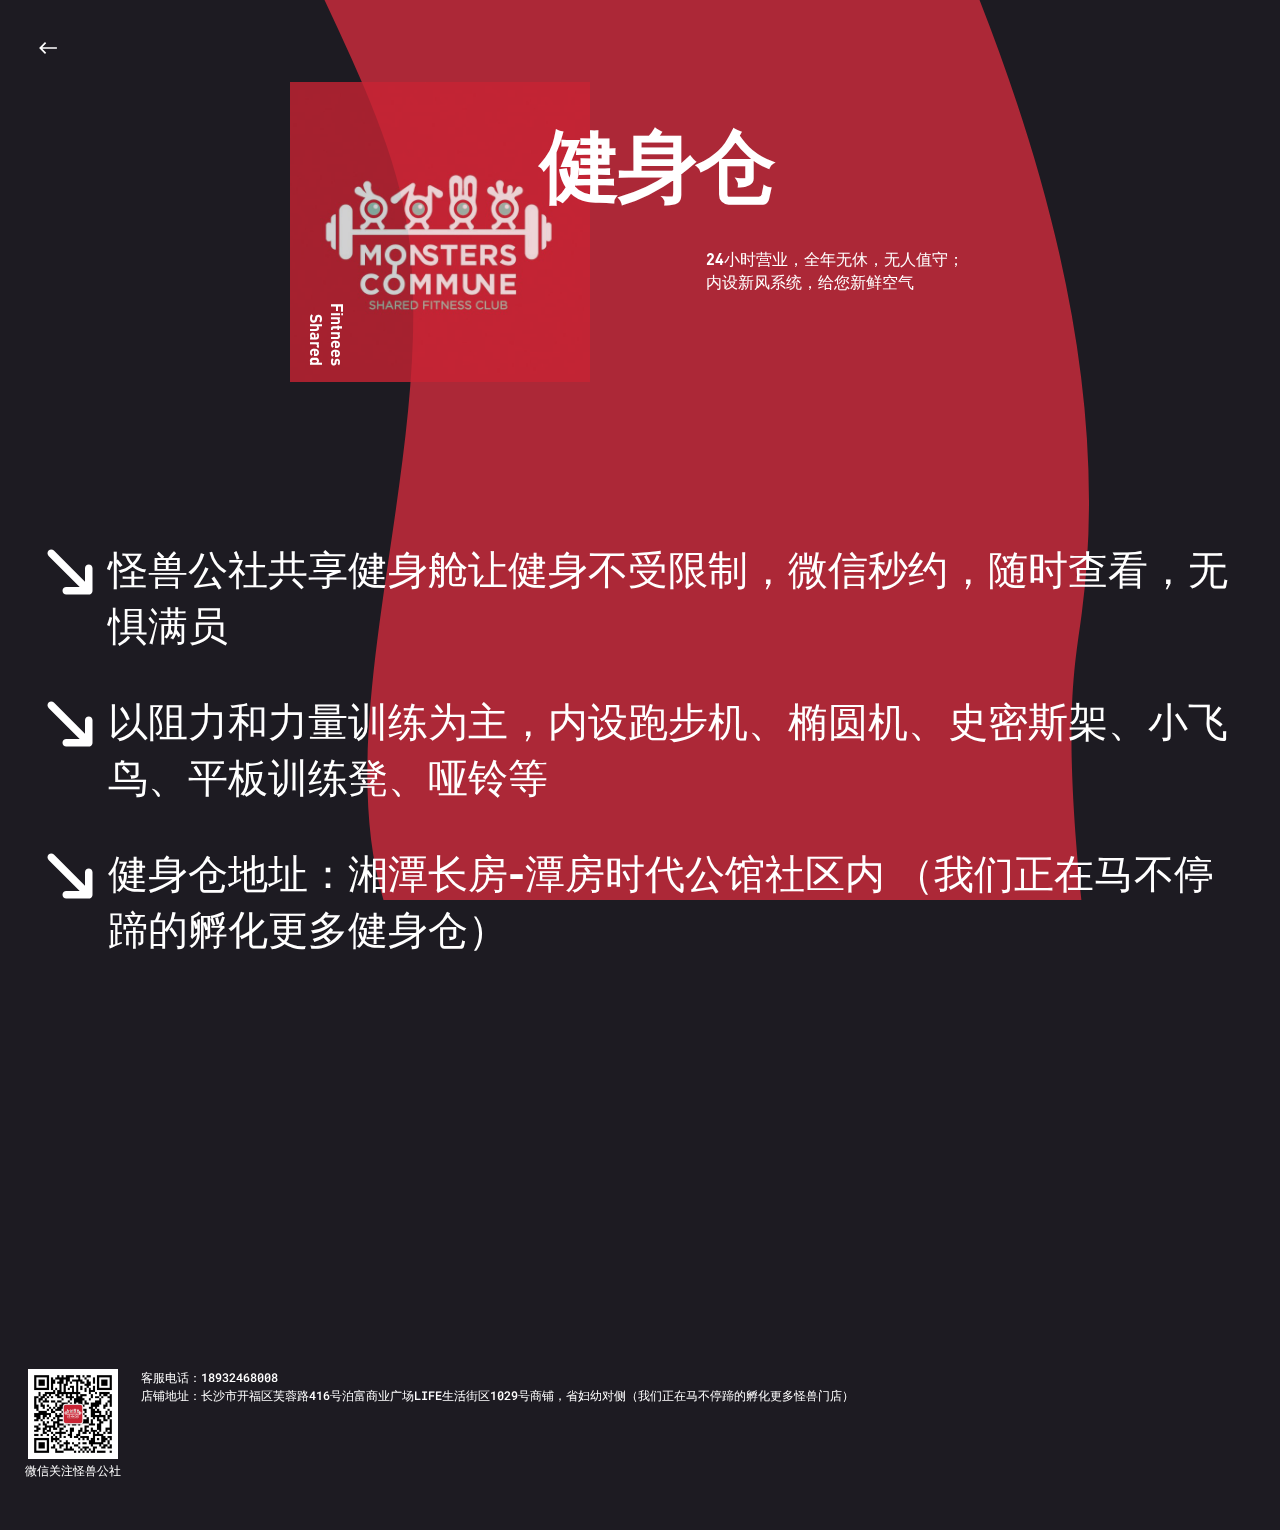
<file: warehouse.html>
<!DOCTYPE html>
<html lang="en" class="no-js">
	<head>
		<meta charset="UTF-8" />
		<meta name="viewport" content="width=device-width, initial-scale=1">
		<title>Morphing Background Shapes | Demo 2 | Codrops</title>
		<meta name="description" content="A page background effect where SVG shapes morph and transform on scroll" />
		<meta name="keywords" content="background, svg, morph, animation, scroll, shape, web development, css, javascript" />
		<meta name="author" content="Codrops" />
		<link rel="shortcut icon" href="favicon.ico">
		<link href="https://fonts.googleapis.com/css?family=Roboto+Mono:400,500,700" rel="stylesheet">
		<link rel="stylesheet" type="text/css" href="css/normalize.css" />
		<link rel="stylesheet" type="text/css" href="css/demo.css" />
		<link rel="stylesheet" type="text/css" href="sponsor/pater.css" />
		<script>
			document.documentElement.className = 'js';
			var supportsCssVars = function() {
				var s = document.createElement('style'),
				support;

				s.innerHTML = "root: { --tmp-var: bold; }";
				document.head.appendChild(s);
				support = !!(window.CSS && window.CSS.supports && window.CSS.supports('font-weight', 'var(--tmp-var)'));
				s.parentNode.removeChild(s);
				return support;
			}
			if (!supportsCssVars()) alert('Please view this demo in a modern browser that supports CSS Variables.')
		</script>
	</head>
	<body class="demo-2 loading">
		<svg class="hidden">
			<symbol id="icon-arrow" viewBox="0 0 24 24">
				<title>arrow</title>
				<polygon points="6.3,12.8 20.9,12.8 20.9,11.2 6.3,11.2 10.2,7.2 9,6 3.1,12 9,18 10.2,16.8 "/>
			</symbol>
			<symbol id="icon-drop" viewBox="0 0 24 24">
				<title>drop</title>
				<path d="M12,21c-3.6,0-6.6-3-6.6-6.6C5.4,11,10.8,4,11.4,3.2C11.6,3.1,11.8,3,12,3s0.4,0.1,0.6,0.3c0.6,0.8,6.1,7.8,6.1,11.2C18.6,18.1,15.6,21,12,21zM12,4.8c-1.8,2.4-5.2,7.4-5.2,9.6c0,2.9,2.3,5.2,5.2,5.2s5.2-2.3,5.2-5.2C17.2,12.2,13.8,7.3,12,4.8z"/><path d="M12,18.2c-0.4,0-0.7-0.3-0.7-0.7s0.3-0.7,0.7-0.7c1.3,0,2.4-1.1,2.4-2.4c0-0.4,0.3-0.7,0.7-0.7c0.4,0,0.7,0.3,0.7,0.7C15.8,16.5,14.1,18.2,12,18.2z"/>
			</symbol>
			<symbol id="shape-demo" viewBox="0 0 200 100">
				<title>shape demo</title>
				<path d="M 6.144,74.1 C 20.4,107.4 70.13,94.33 94.22,95.74 121.3,97.41 130.8,101.1 154.7,99.38 178.6,97.72 201.9,78.95 199.4,46.86 197.1,14.96 174.9,4.781 161.4,1.827 147.9,-1.128 119.8,8.284 105.6,8.766 85.34,9.449 81.91,7.628 51.08,2.334 17.26,-3.482 -8.105,40.84 6.144,74.1 Z" />
			</symbol>
		</svg>
		<main>
			<div class="content content--fixed">
				<header class="codrops-header">
					<div class="codrops-links">
						<path d="M 10.45,74.41 C 39.4,110.8 72.59,67.27 95.98,68.68 122.3,70.35 131.5,101.4 154.7,99.69 177.9,98.03 200.5,79.26 198.1,47.17 195.9,15.27 174.6,-0.3279 151.8,0.9941 128.6,2.581 126,16.86 107,22.76 88.26,28.67 88.87,12.36 60.37,1.787 31.79,-8.877 -18.61,37.92 10.45,74.41 Z" />
						</svg>
						<a class="codrops-icon codrops-icon--prev" href="https://tympanus.net/Development/FolderPreviewIdeas/" title="Previous Demo"><svg class="icon icon--arrow"><use xlink:href="#icon-arrow"></use></svg></a>
					</div>
				</header>
			</div>
			<div class="morph-wrap">
				<svg class="morph" width="1400" height="770" viewBox="0 0 1400 770">
					<path d="M 262.9,252.2 C 210.1,338.2 212.6,487.6 288.8,553.9 372.2,626.5 511.2,517.8 620.3,536.3 750.6,558.4 860.3,723 987.3,686.5 1089,657.3 1168,534.7 11173,429.2 1178,313.7 1096,189.1 995.1,130.7 852.1,47.07 658.8,78.95 498.1,119.2 410.7,141.1 322.6,154.8 262.9,252.2 Z"/>
				</svg>
			</div>
			<div class="content content--fixed">
				<header class="codrops-header">
					<div class="codrops-links">
						<svg class="decoshape" viewBox="0 0 200 100" width="100%" height="100%" preserveAspectRatio="none">
						</svg>
						<a class="codrops-icon codrops-icon--prev" href="./index.html" title="Previous Demo"><svg class="icon icon--arrow">
							<path d="M512 295.222l-256-198.713-256 198.714v-81.019l256-198.713 256 198.714zM448 288v192h-128v-128h-128v128h-128v-192l192-144z"></path>
						</svg></a>
					</div>
				</header>
			</div>
			<div class="content-wrap content-wrap-big-half">
				<div class="content content--layout content--layout-1">
					<img class="content__img" src="img/6.jpg" alt="Some image" />
					<h3 class="content__title content__title_mid">健身仓</h3>
					<p class="content__contest content__contest_small">24小时营业，全年无休，无人值守；内设新风系统，给您新鲜空气</p>
					<p class="content__author">Shared Fintnees</p>
				</div>
				<div class="content__contest content__contest_content">
					<div class="content__contest_content_cell">
						<svg class="icon fron-icon" viewBox="0 0 512 512">
						<path d="M73.373 118.627l265.371 265.373h-114.744c-17.673 0-32 14.327-32 32s14.327 32 32 32h192c12.942 0 24.611-7.797 29.563-19.754 1.642-3.962 2.42-8.121 2.419-12.246h0.018v-192c0-17.673-14.327-32-32-32s-32 14.327-32 32v114.745l-265.373-265.372c-6.248-6.249-14.437-9.373-22.627-9.373s-16.379 3.124-22.627 9.373c-12.497 12.496-12.497 32.758 0 45.254z"></path>
						</svg>
						<div class="content__contest_content_cell_text">怪兽公社共享健身舱让健身不受限制，微信秒约，随时查看，无惧满员</div>
					</div>
					<div class="content__contest_content_cell">
						<svg class="icon fron-icon" viewBox="0 0 512 512">
						<path d="M73.373 118.627l265.371 265.373h-114.744c-17.673 0-32 14.327-32 32s14.327 32 32 32h192c12.942 0 24.611-7.797 29.563-19.754 1.642-3.962 2.42-8.121 2.419-12.246h0.018v-192c0-17.673-14.327-32-32-32s-32 14.327-32 32v114.745l-265.373-265.372c-6.248-6.249-14.437-9.373-22.627-9.373s-16.379 3.124-22.627 9.373c-12.497 12.496-12.497 32.758 0 45.254z"></path>
						</svg>
						<div class="content__contest_content_cell_text">以阻力和力量训练为主，内设跑步机、椭圆机、史密斯架、小飞鸟、平板训练凳、哑铃等</div>
					</div>
					<div class="content__contest_content_cell">
						<svg class="icon fron-icon" viewBox="0 0 512 512">
						<path d="M73.373 118.627l265.371 265.373h-114.744c-17.673 0-32 14.327-32 32s14.327 32 32 32h192c12.942 0 24.611-7.797 29.563-19.754 1.642-3.962 2.42-8.121 2.419-12.246h0.018v-192c0-17.673-14.327-32-32-32s-32 14.327-32 32v114.745l-265.373-265.372c-6.248-6.249-14.437-9.373-22.627-9.373s-16.379 3.124-22.627 9.373c-12.497 12.496-12.497 32.758 0 45.254z"></path>
						</svg>
						<div class="content__contest_content_cell_text">健身仓地址：湘潭长房-潭房时代公馆社区内 （我们正在马不停蹄的孵化更多健身仓）</div>
					</div>
				</div>
			</div>
			<div class="content-wrap content-wrap-half">
			<div class="footer">
				<div class="footer-left">
					<img class="content__img footer-logo" src="img/QCode.jpg" alt="Some image" />
				<div>微信关注怪兽公社</div>
				</div>
				<div class="footer-right">
					<p class="footer-right-text">客服电话：18932468008<br/>
				店铺地址：长沙市开福区芙蓉路416号泊富商业广场LIFE生活街区1029号商铺，省妇幼对侧（我们正在马不停蹄的孵化更多怪兽门店）</p>
				</div>
			</div>
			</div>

			<!-- Related demos -->
			<section class="content content--related">
			</section>
		</main>
		<script src="js/imagesloaded.pkgd.min.js"></script>
		<script src="js/anime.min.js"></script>
		<script src="js/scrollMonitor.js"></script>
		<script src="js/about.js"></script>
	</body>
</html>
</file>
<file: css/demo.css>
@font-face {
	font-family: 'nexa_boldregular';
	font-weight: bold;
	font-style: normal;
	src: url('../fonts/nexa_boldfree_macroman/Nexa_Free_Bold-webfont.eot');
	src: url('../fonts/nexa_boldfree_macroman/Nexa_Free_Bold-webfont.eot?#iefix') format('embedded-opentype'), url('../fonts/nexa_boldfree_macroman/Nexa_Free_Bold-webfont.woff2') format('woff2'), url('../fonts/nexa_boldfree_macroman/Nexa_Free_Bold-webfont.woff') format('woff'), url('../fonts/nexa_boldfree_macroman/Nexa_Free_Bold-webfont.ttf') format('truetype'), url('../fonts/nexa_boldfree_macroman/Nexa_Free_Bold-webfont.svg#nexa_boldregular') format('svg');
}
@font-face {
	font-family: 'DINPro-Bold';
	font-weight: bold;
	font-style: normal;
	src: url('../fonts/DINPro-Bold.otf');
}
@font-face {
	font-family: 'Meng-Ge';
	font-weight: bold;
	font-style: normal;
	src: url('../fonts/mengge.ttf');
}
*,
*::after,
*::before {
	-webkit-box-sizing: border-box;
	box-sizing: border-box;
}

body {
	--text-color: #fff;
	--background-color: #AC2837;
	--background-color-2: #282faf;
	--background-color-3: #202692;
	--link-color: #03b9f1;
	--link-hover-color: #fff;
	font-family: 'Roboto Mono', monospace;
	font-weight: 500;
	color: #fff;
	color: var(--text-color);
	background-color: #363dc2;
	background-color: var(--background-color);
	-webkit-font-smoothing: antialiased;
	-moz-osx-font-smoothing: grayscale;
}

/* Page Loader */
.js .loading::before {
	content: '';
	position: fixed;
	z-index: 10000;
	top: 0;
	left: 0;
	width: 100%;
	height: 100%;
	background: var(--background-color);
}

.js .loading::after {
	content: '';
	position: fixed;
	z-index: 10000;
	top: calc(50% - 30px);
	left: calc(50% - 30px);
	width: 60px;
	height: 60px;
	border-radius: 50%;
	border: 10px solid var(--background-color-2);
	border-left-color: var(--text-color);
	animation: loaderAnim 0.8s linear infinite forwards;
}

@keyframes loaderAnim {
	to {
		transform: rotate(360deg);
	}
}

main {
	position: relative;
	width: 100%;
	overflow: hidden;
}

a {
	text-decoration: none;
	color: var(--link-color);
	outline: none;
}

a:hover,
a:focus {
	color: var(--link-hover-color);
	outline: none;
}

.hidden {
	position: absolute;
	overflow: hidden;
	width: 0;
	height: 0;
	pointer-events: none;
}

/* Icons */
.icon {
	display: block;
	width: 1.5em;
	height: 1.5em;
	margin: 0 auto;
	fill: white;
}

.fron-icon {
	margin-left: 0;
	margin-right: 8px;
}

/* Deco Shape */
.decoshape {
	top: 0;
	left: 0;
	position: absolute;
	width: 100%;
	height: 100%;
	/*fill: var(--background-color-3);*/
	fill: red;
}

/* SVG Morph */
.morph-wrap {
	position: fixed;
	top: 0;
	left: 0;
	bottom: 0;
	width: 100%;
	overflow: hidden;
	display: flex;
	align-items: center;
	justify-content: center;
	pointer-events: none;
}

.morph {
	position: relative;
	height: 100%;
	/*fill: var(--background-color-2);*/
	fill: red;
	flex: none;
}

.content-wrap {
	position: relative;
	display: flex;
	flex-direction: column;
	justify-content: center;
	align-items: center;
	width: 100%;
	height: 100vh;
	/*min-height: 600px;*/
	pointer-events: none;
}

.content-wrap-half { 
	height: 50vh;
}
.content-wrap-big-half {
	height: 120vh;
}
.content {
	position: relative;
	display: grid;
}

.content--fixed {
	position: fixed;
	top: 0;
	left: 0;
	width: 100%;
	height: 100vh;
	/*min-height: 600px;*/
	z-index: 100;
	pointer-events: none;
	padding: 1.5em;
	grid-template-columns: 50% 50%; 
	grid-template-rows: auto auto 4em;
	grid-template-areas:	"header ..."
							"... decotitle"
							"demos decotitle";
}

.content--fixed a {
	pointer-events: auto;
}

.content--layout {
	pointer-events: auto;
	justify-content: center;
	align-content: center;
	grid-template-columns: 250px 150px 150px 150px; 
	grid-template-rows: 150px 75px 75px;
	grid-template-areas:	"... title title title"
							"author ... desc desc"
							"author ... link link";
}

.content--related {
	text-align: center;
	align-content: center;
	justify-content: center;
	/*padding: 0 2em;*/
	/*min-height: 600px;*/
	/*height: 100vh;*/
	font-size: 0.85em;
}

.content__img {
	grid-column: 1 / 3;
	grid-row: 1 / 3;
	opacity: 0.8;
	width: 300px;
	height: 300px;
}

.footer {
	/*width: 100%;*/
	font-size: 12px;
	position: absolute;
	bottom: 50px;
	left: 25px;
	display: flex;
}

.content__img_small {
	height: 200px;
	width: 200px;
}
.footer-left {
	white-space: nowrap;
}
.footer-logo {
	opacity: 1;
	height: 90px;
	width: 90px;
	margin-left: 3px;
}

.footer-right-text {
	font-size: 12px;
	margin: auto 20px;
}

.content__img-mid {
	grid-column: 2 / 4 !important;
	grid-row: 1 / 1 !important;
}

.content__title-left {
	grid-column: 1 / 4 !important;
	grid-row: 1 / 3 !important;
}

.content__title {
	grid-area: title;
	font-family: 'DINPro-Bold', sans-serif;
	letter-spacing: -0.025em;
	font-size: 7em;
	line-height: 160px;
	margin: 0;
	text-transform: lowercase;
	z-index: 10;
	cursor: default;
}

.content__title_mid {
	font-size: 5em;
}

.content__author {
	font-family: 'DINPro-Bold';
	grid-area: author;
	margin: 0;
	-webkit-writing-mode: vertical-lr;
	writing-mode: vertical-lr;
	padding: 1em;
	text-align: right;
	z-index: 10;
	cursor: default;
}

.content__contest {
	grid-area: desc;
	font-family: 'DINPro-Bold', sans-serif;
	z-index: 10;
	font-size: 2.5em;
	padding: 0 1em;
	cursor: default;
}

.content__contest_small {
	font-size: 1em;
}
.text-center {
	text-align: center;
}
.content__contest_content {
	margin-top: 4em;
	/*padding: 0 1em;*/
}
.content__contest_content_cell {
	display: flex;
	margin-bottom: 40px;
}
.content__contest_content_cell_text {
	flex: 1;
}
.content__desc {
	font-size: 1.5em;
	grid-area: desc;
	margin: 0;
	font-family: 'DINPro-Bold', sans-serif;
	z-index: 10;
	padding: 0 1em;
	cursor: default;
}

.content__img,
.content__title,
.content__author,
.content__contest,
.content__desc {
	transition: transform 0.3s ease-out;
}

.content__link {
	pointer-events: auto;
	grid-area: link;
	align-self: end;
	color: rgba(255, 255, 255, .5);
	justify-self: start;
	z-index: 10;
	padding: 0 1em 0.15em;
}

.content__info {
	grid-column: 1 / 3;
}

.content__related-item {
	padding: 1em;
	transition: color 0.3s;
}

.content__related-img {
	max-width: 100%;
	opacity: 0.8;
	transition: opacity 0.3s;
}

.content__related-item:hover .content__related-img,
.content__related-item:focus .content__related-img {
	opacity: 1;
}

.content__related-title {
	font-size: 1em;
	margin: 0;
	padding: 0.5em;
}

/* Different layouts */

/* layout-2 */
.content--layout-2 {
	grid-template-areas:	"... title title title"
							"desc desc ... author"
							"link link ... author";
}

.content--layout-2 .content__img {
	grid-column: 3 / 5;
	grid-row: 1 / 3;
}

.content--layout-2 .content__desc {
	text-align: right;
}

.content--layout-2 .content__link {
	justify-self: end;
}

.content--layout-2 .content__author {
	justify-self: end;
	align-self: start;
}

/* layout-3 */
.content--layout-3 {
	grid-template-rows: 75px 75px 150px;
	grid-template-areas:	"... ... desc desc"
							"author title title title"
							"author ... link link";
}

.content--layout-3 .content__img {
	grid-column: 1 / 3;
	grid-row: 1 / 3;
}

.content--layout-3 .content__desc {
	align-self: end;
}

/* layout-4 */

.content--layout-4 {
	grid-template-areas:	"title title title desc"
							"... author ... desc"
							"... author ... link";
}

.content--layout-4 .content__img {
	grid-column: 2 / 4;
	grid-row: 1 / 3;
}

.content--layout-4 .content__author {
	justify-self: start;
	align-self: start;
}

/* Header */
.codrops-header {
	position: relative;
	display: flex;
	flex-direction: row;
	flex-wrap: wrap;
	align-items: flex-start;
	z-index: 100;
	grid-area: header;
	align-self: start;
	justify-self: start;
}

.codrops-header__title {
	font-size: 1em;
	padding: 0.75em 0;
	margin: 0;
	font-weight: 500;
}

/* Demos */
.demos {
	grid-area: demos;
	align-self: end;
}

.demo {
	display: inline-block;
	position: relative;
	font-size: 0.85em;
	margin: 0 0.25em 0.5em 0;
	padding: 1em;
}

.demo .decoshape {
	display: none;
}

.demo--current {
	color: var(--link-hover-color);
	border-color: currentColor;
}

.demo--current .decoshape {
	display: block;
	z-index: -1;
}

/* Deco elements */
.deco {
	pointer-events: none;
}

.deco--title {
	grid-area: decotitle;
	-webkit-writing-mode: vertical-lr;
	writing-mode: vertical-lr;
	text-align: right;
	align-self: end;
	justify-self: end;
}

/* Top Navigation Style */
.codrops-links {
	position: relative;
    display: flex;
    justify-content: space-between;
    align-items: center;
    /*margin: 0 1em 0 0;*/
    text-align: center;
    white-space: nowrap;
}

.codrops-icon {
	position: relative;
	display: inline-block;
	padding: 0.75em 0.75em 1em;
}

/* Demo themes */
.demo-2 {
	--background-color: #1d1b22;
	--background-color-2: #1d1b22;
	--background-color-3: #553e9a;
	--text-color: #fff;
	--link-color: #f9ed8a;
	--link-hover-color: #fff;
}

.demo-3 {
	--background-color: #56cccf;
	--background-color-2: #1d1b22;
	--background-color-3: #1747c0;
	--text-color: #fff;
	--link-color: #fff;
	--link-hover-color: #17b1b5;
}

.demo-3 .morph {
	fill: none;
	stroke-width: 12px;
	stroke: #22bcc0;
}

@media screen and (max-width: 50em) {
	.content--fixed {
		height: auto;
		min-height: 0;
		display: block;
		z-index: 1000;
		position: absolute;
	}
	.codrops-header {
		align-items: center;
		flex-direction: column;
	}
	.deco--title {
		display: none;
	}
	.demos {
		text-align: center;
	}
}

@media screen and (max-width: 40em) {
	.content--layout {
		transform: scale3d(0.8,0.8,1);
	}
}

@media screen and (max-width: 36em) {
	.content--layout {
		transform: scale3d(0.7,0.7,1);
	}
}

@media screen and (max-width: 32em) {
	.content--layout {
		transform: scale3d(0.6,0.6,1);
	}
	.content__author,
	.content__desc,
	.content__contest,
	.content__link {
		font-size: 1.35em;
	}
}

@media screen and (max-width: 28em) {
	.content--layout {
		transform: scale3d(0.5,0.5,1);
	}
}
</file>
<file: sponsor/pater.css>
.pater {
	font-size: 0.65em;
	position: fixed;
	bottom: 0;
	right: 0;
	width: 100%;
	padding: 1.5em;
	display: flex;
    align-items: center;
    flex-wrap: wrap;
    background: var(--background-color-3);
}

.pater,
.pater:hover {
	color: #fff;
}

.pater::after {
	letter-spacing: 0.05em;
	content: 'Sponsor';
	text-transform: uppercase;
	font-size: 0.7em;
	position: absolute;
	top: 0.35em;
	right: 0.5em;
	opacity: 0.5;
	letter-spacing: 0.085em;
}

.pater__deco {
	display: none;
}

.pater__img {
	display: inline-block;
	width: 100%;
	max-width: 160px;
	position: relative;
	margin: 0 1em 0 0;
}

.pater__title {
	display: inline-block;
	font-weight: 500;
	text-transform: uppercase;
	letter-spacing: 0.05em;
	text-indent: -0.05em;
	margin: 0;
	position: relative;
	margin: 0.75em 0 0;
}

.pater__desc {
	display: none;
}

@media screen and (min-width: 50em) {
	.pater {
		text-align: right;
		top: 0;
		bottom: auto;
		width: auto;
		padding: 3em 1.5em 0 0;
		display: block;
		font-size: 0.85em;
		background: transparent;
	}
	.pater::after {
		top: 1.5em;
		right: 1.5em;
		left: auto;
		font-size: 0.85em;
	}
	.pater__title {
		display: block;
		margin: 0.75em 0;
	}
	.pater__desc {
		display: block;
		color: #fff;
		margin: 0;
		position: relative;
		width: 100%;
		max-width: 260px;
		pointer-events: none;
		opacity: 0;
		transform: translate3d(0,-10px,0);
		transition: opacity 0.3s, transform 0.3s;
	}
	.pater__img {
		max-width: 200px;
		width: auto;
		margin: 0;
	}
	.pater:hover .pater__desc {
		opacity: 1;
		transform: translate3d(0,0,0);
		transition-delay: 0.2s;
	}
	.pater__deco {
		display: block;
		position: absolute;
		top: 0;
		right: 0;
		fill: var(--background-color-3);
		transform: translate3d(100%,-100%,0) rotate3d(0,0,1,40deg) scale3d(1,0.2,1);
		transition: transform 0.5s ease-out;
	}
	.pater:hover .pater__deco {
		transform: translate3d(0,0,0) scale3d(1,1,1);
	}
}
</file>
